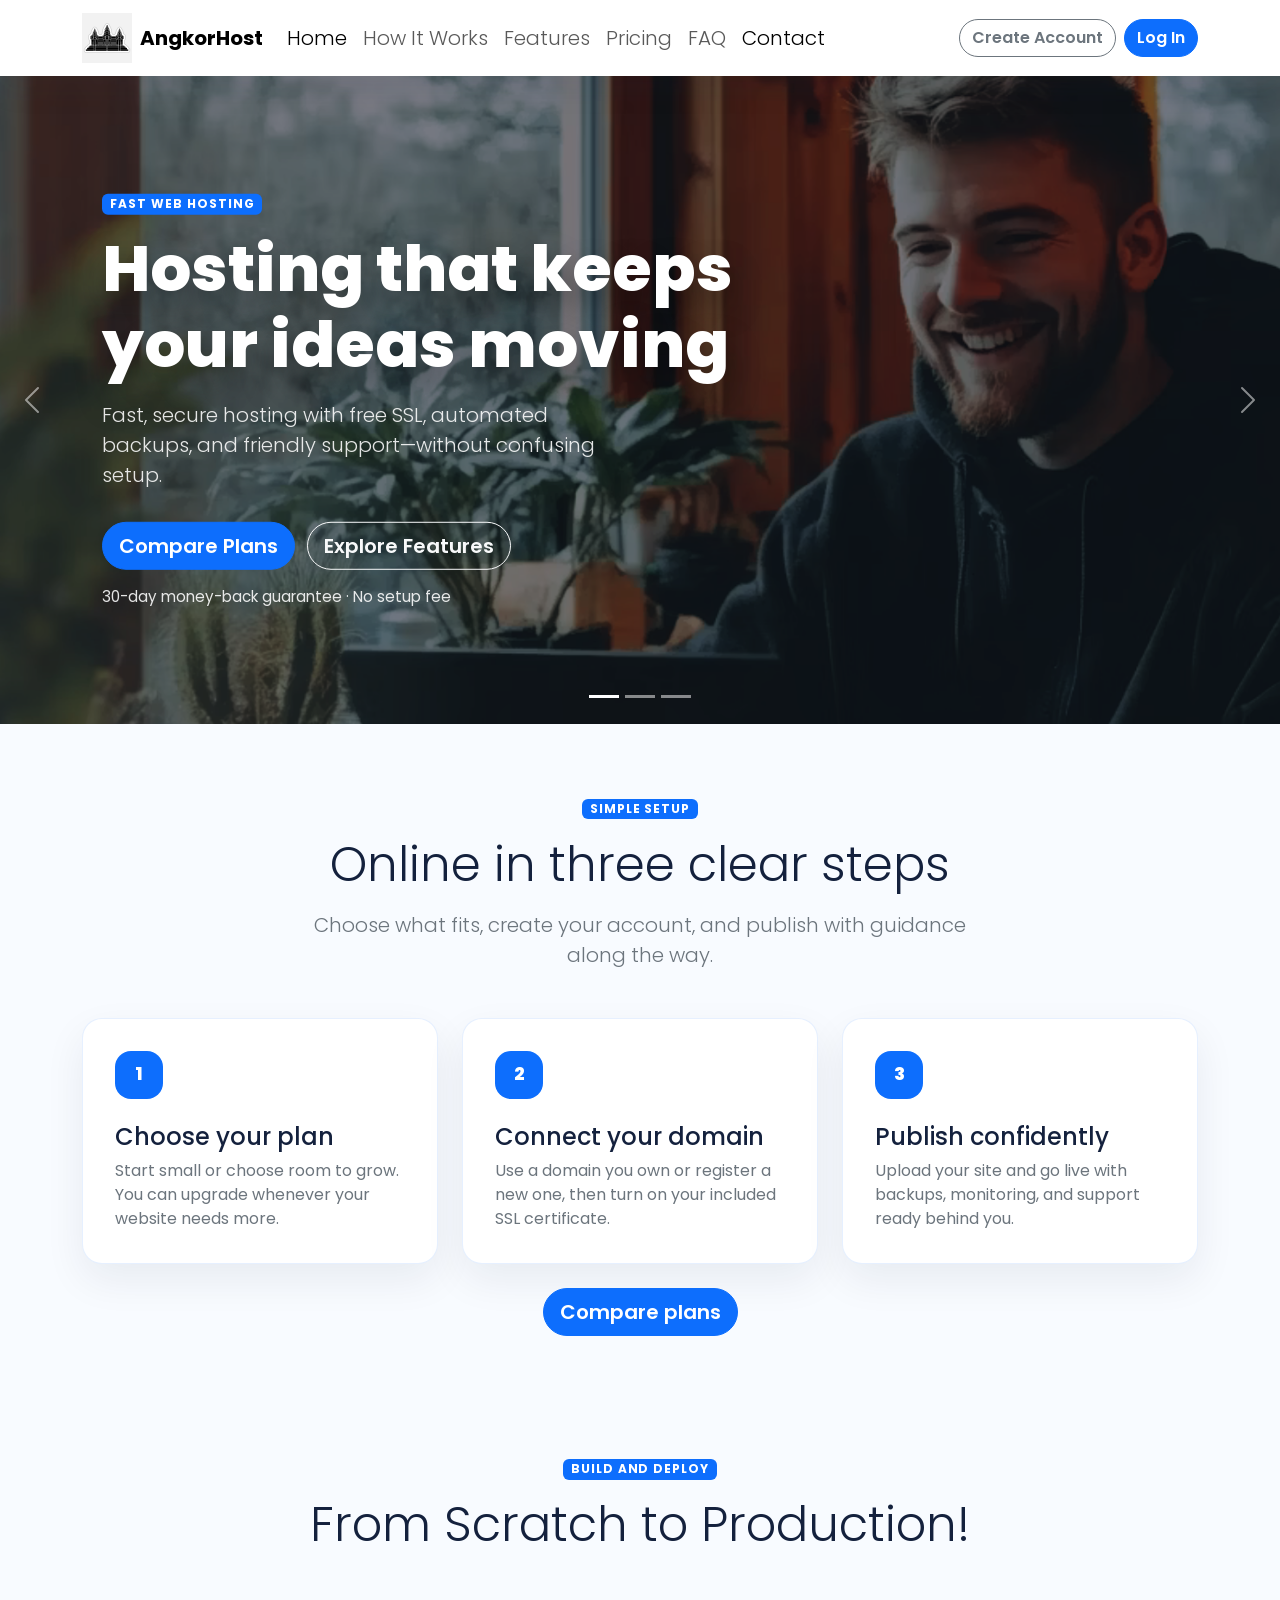
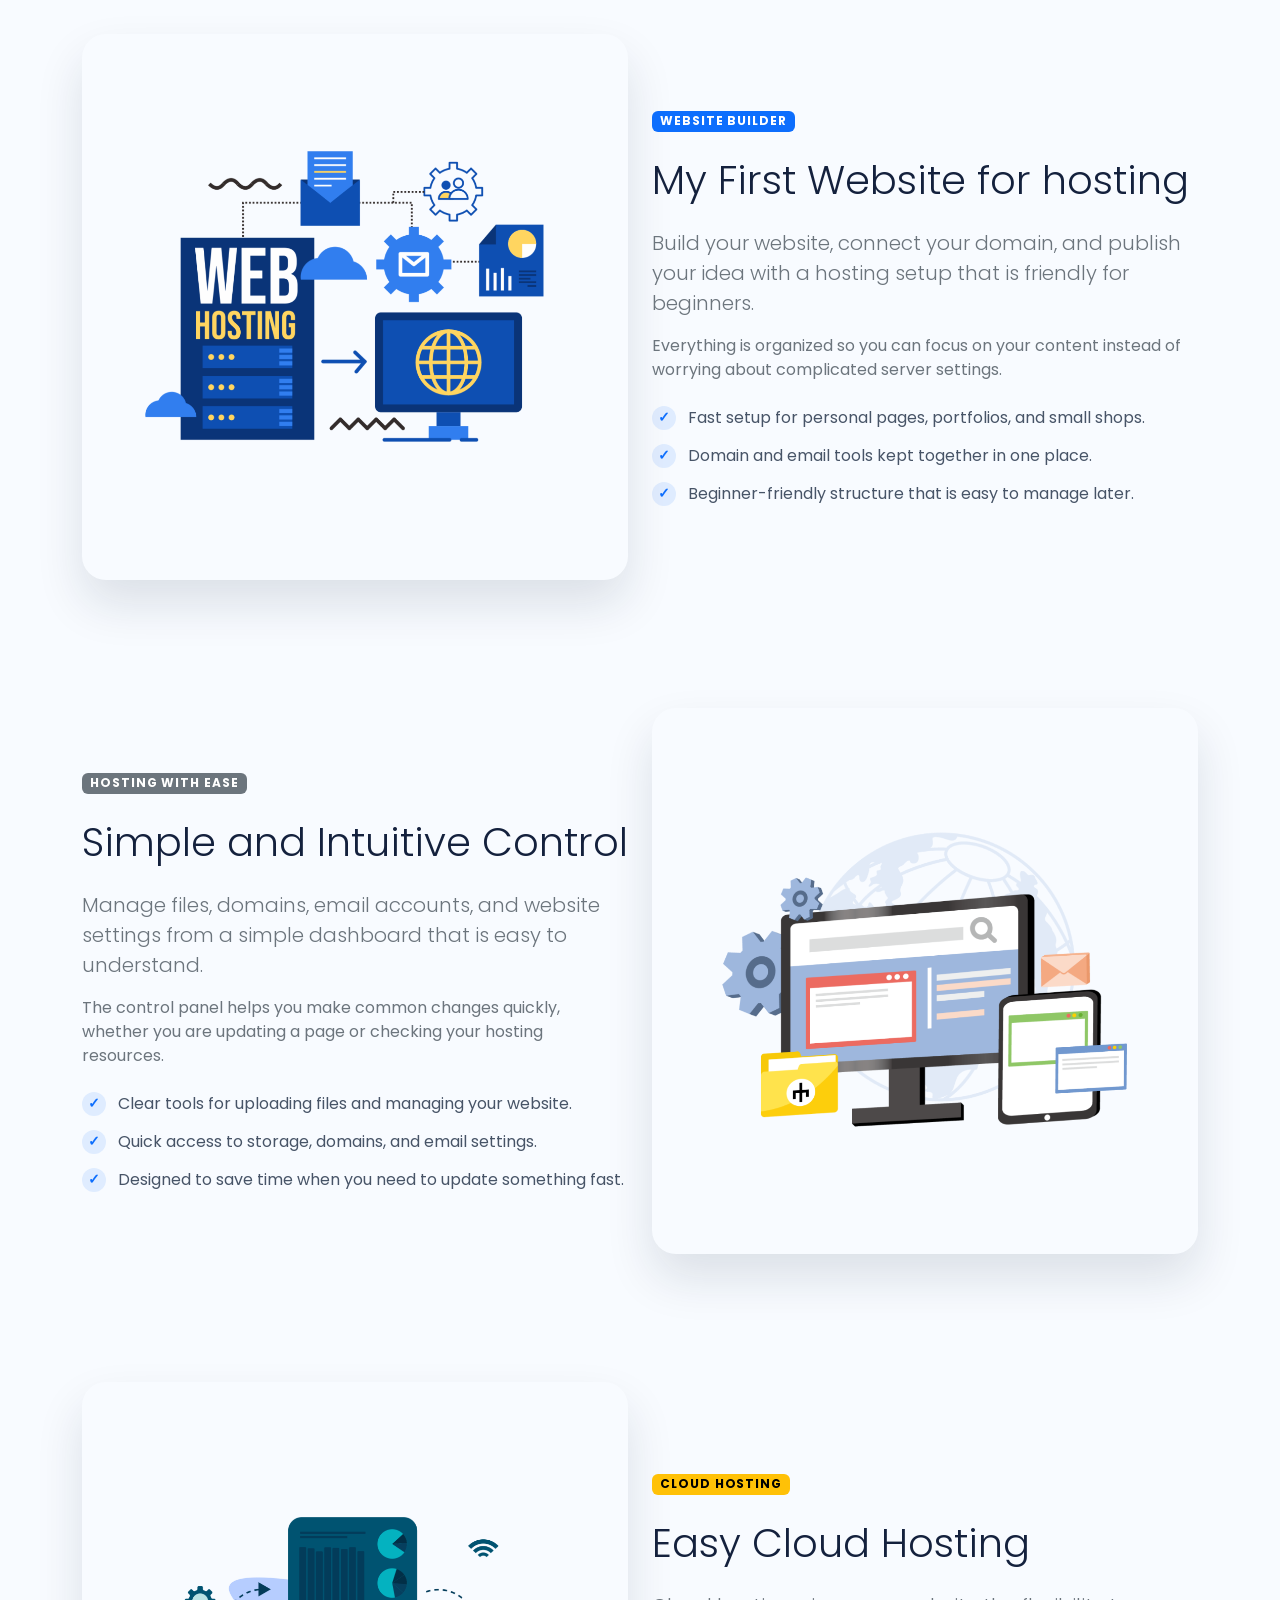
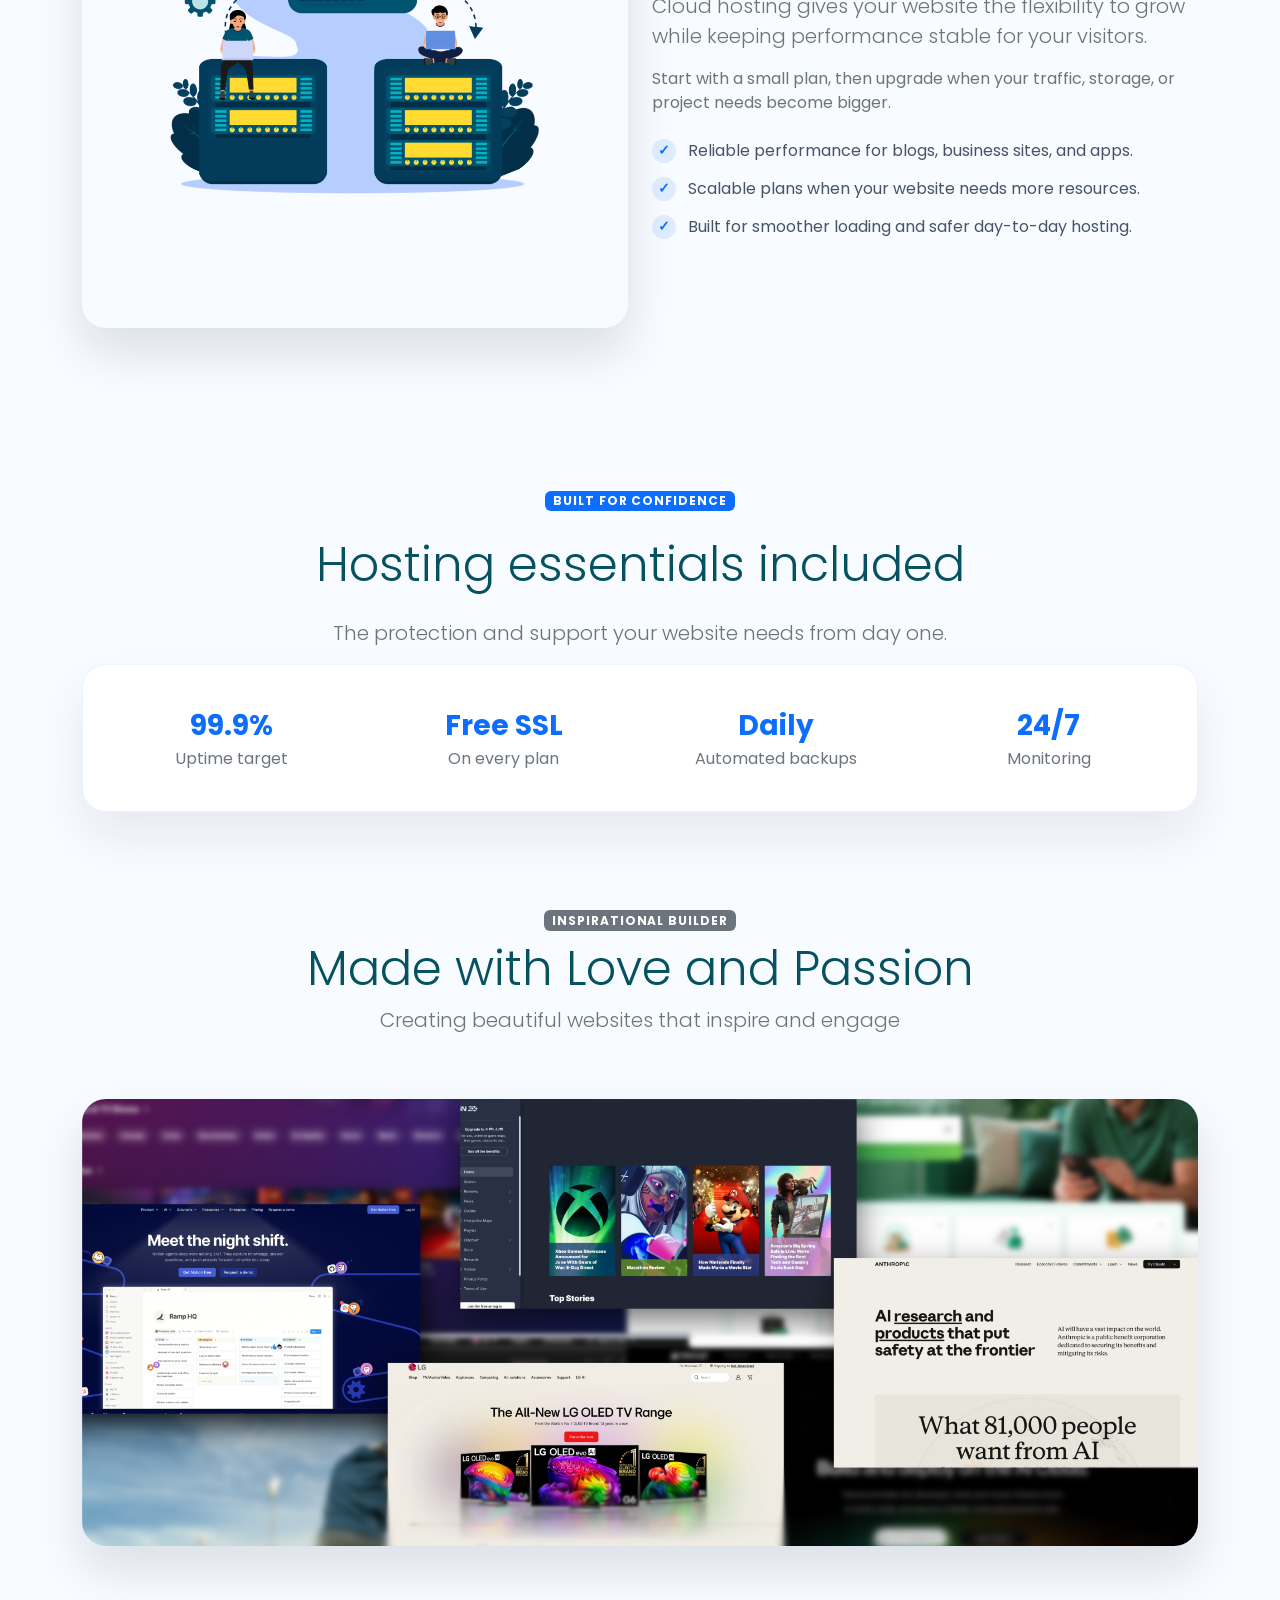
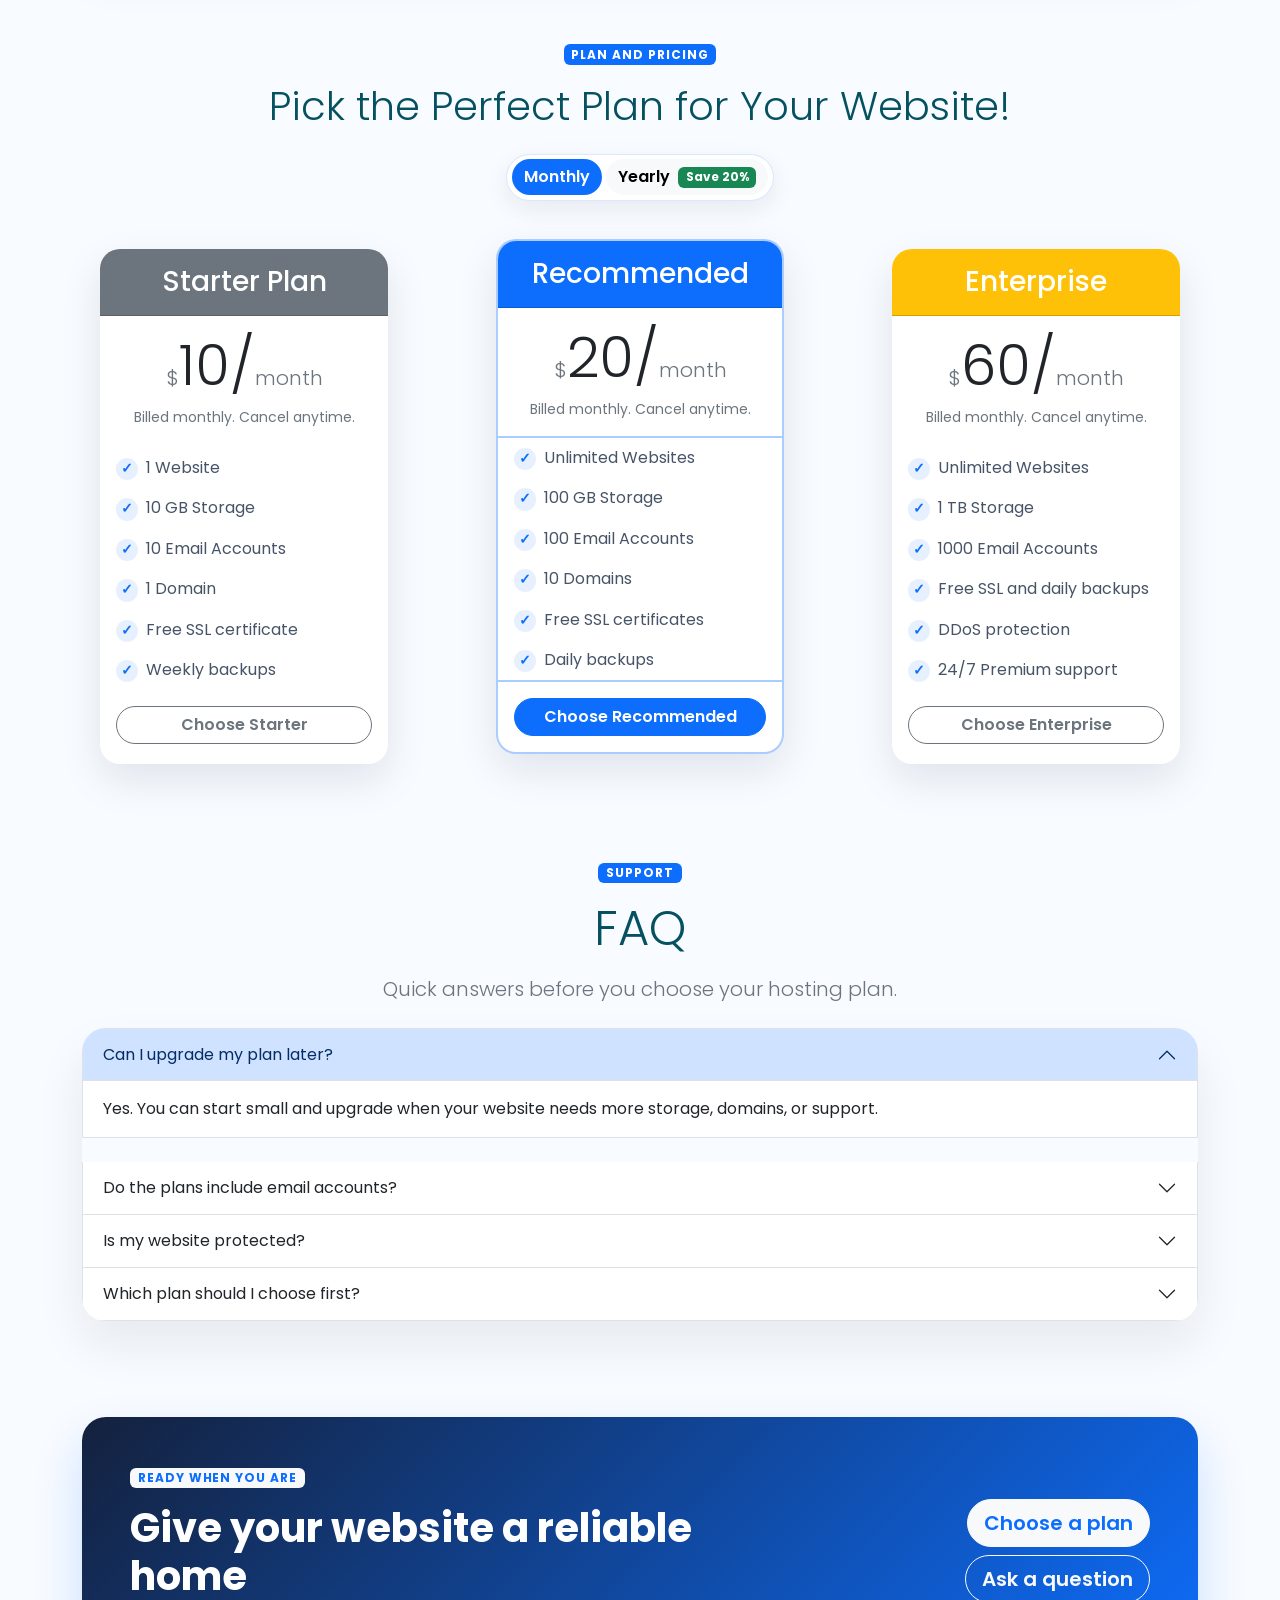
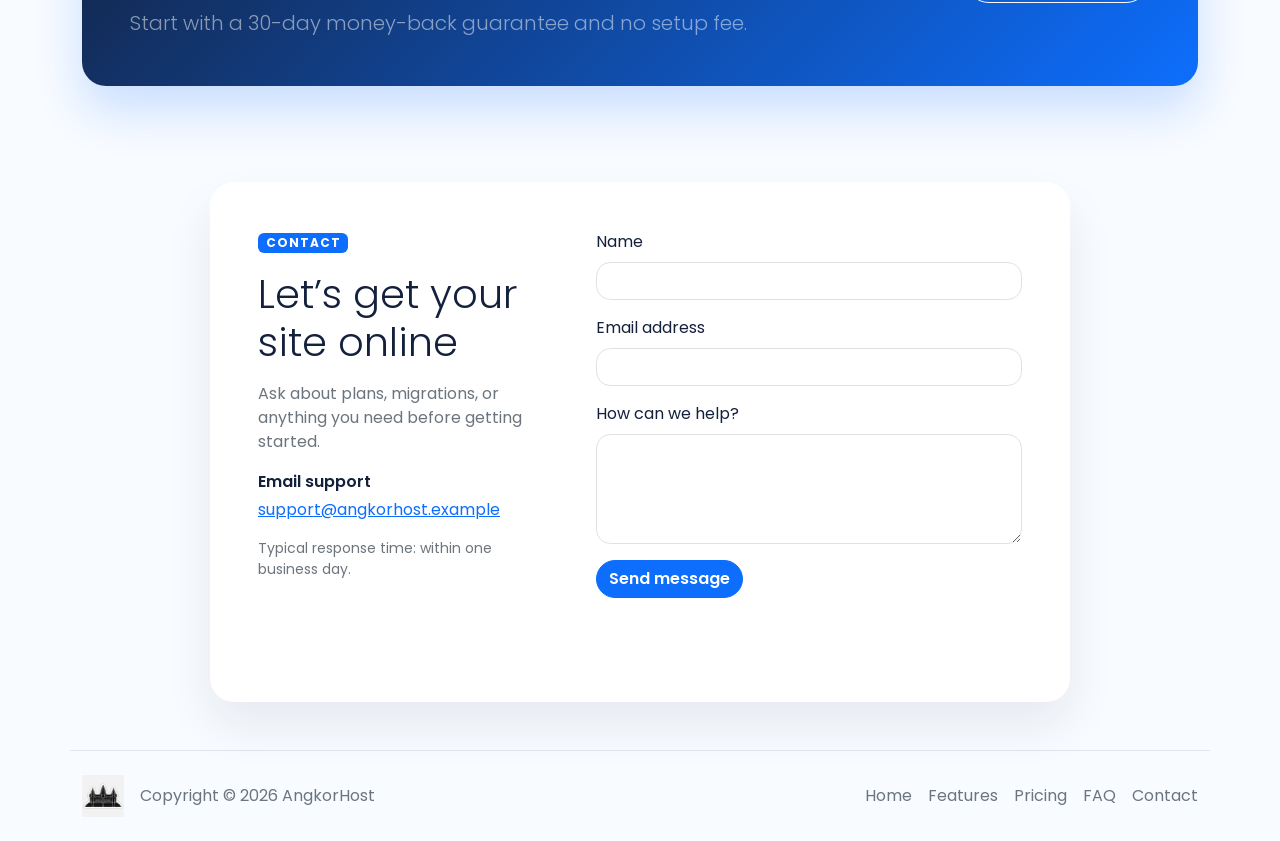
<file: index.html>
﻿<!doctype html>
<html lang="en">
  <head>
    <meta charset="UTF-8" />
    <meta name="viewport" content="width=device-width, initial-scale=1.0" />
    <meta
      name="description"
      content="AngkorHost provides simple, secure web hosting with transparent plans, free SSL, backups, and friendly support."
    />
    <meta name="theme-color" content="#0d6efd" />
    <meta property="og:title" content="AngkorHost — Simple, reliable web hosting" />
    <meta
      property="og:description"
      content="Launch your website with fast hosting, free SSL, backups, and support when you need it."
    />
    <meta property="og:type" content="website" />
    <meta property="og:image" content="./images/showcase.webp" />
    <title>AngkorHost — Simple, Reliable Web Hosting</title>
    <link rel="icon" href="./images/Angkor-wat-logo.jpg" />
    <link rel="preload" as="image" href="./images/host.webp" fetchpriority="high" />
    <link
      href="https://cdn.jsdelivr.net/npm/bootstrap@5.3.8/dist/css/bootstrap.min.css"
      rel="stylesheet"
      integrity="sha384-sRIl4kxILFvY47J16cr9ZwB07vP4J8+LH7qKQnuqkuIAvNWLzeN8tE5YBujZqJLB"
      crossorigin="anonymous"
    />
    <link rel="stylesheet" href="./styles.css" />
  </head>
  <body>
    <a class="skip-link" href="#main-content">Skip to main content</a>
    <div data-include="./sections/header.html"></div>

    <main id="main-content">
    <div data-include="./sections/hero.html"></div>

    <div data-include="./sections/how-it-works.html"></div>

    <div data-include="./sections/features.html"></div>

    <div data-include="./sections/trust.html"></div>

    <div data-include="./sections/showcase.html"></div>

    <div data-include="./sections/pricing.html"></div>

    <div data-include="./sections/account.html"></div>

    <div data-include="./sections/faq.html"></div>

    <div data-include="./sections/final-cta.html"></div>

    <div data-include="./sections/contact.html"></div>
    </main>

    <div data-include="./sections/footer.html"></div>

    <a class="btn btn-primary btn-lg mobile-plan-cta" href="#pricing">View plans</a>
    <button class="back-to-top" id="backToTop" type="button" aria-label="Back to top" title="Back to top">↑</button>

    <script
      src="https://cdn.jsdelivr.net/npm/bootstrap@5.3.8/dist/js/bootstrap.bundle.min.js"
      integrity="sha384-FKyoEForCGlyvwx9Hj09JcYn3nv7wiPVlz7YYwJrWVcXK/BmnVDxM+D2scQbITxI"
      crossorigin="anonymous"
    ></script>
    <script src="./includes.js"></script>
  </body>
</html>
</file>
<file: styles.css>
@import url("https://fonts.googleapis.com/css2?family=Google+Sans:ital,opsz,wght@0,17..18,400..700;1,17..18,400..700&family=Poppins:ital,wght@0,100;0,200;0,300;0,400;0,500;0,600;0,700;0,800;0,900;1,100;1,200;1,300;1,400;1,500;1,600;1,700;1,800;1,900&display=swap");
html {
  scroll-behavior: smooth;
}

body {
  font-family: "Poppins", sans-serif;
  color: #14213d;
  background: #f8fbff;
}

:focus-visible {
  outline: 3px solid rgba(13, 110, 253, 0.45);
  outline-offset: 3px;
}

.skip-link {
  position: fixed;
  top: -5rem;
  left: 1rem;
  z-index: 2000;
  padding: 0.75rem 1rem;
  border-radius: 0.5rem;
  color: #fff;
  background: #14213d;
}

.skip-link:focus {
  top: 1rem;
}

section {
  scroll-margin-top: 88px;
}

.navbar {
  box-shadow: 0 0.75rem 2rem rgba(20, 33, 61, 0.08);
}

.brand-logo {
  width: 50px;
  height: 50px;
  object-fit: cover;
}

.footer-logo {
  width: 42px;
  height: 42px;
  object-fit: cover;
}

.steps-intro {
  max-width: 680px;
}

.btn {
  border-radius: 999px;
  font-weight: 600;
}

.btn-primary {
  background: #0d6efd;
  border-color: #0d6efd;
}

.btn-primary:hover {
  background: #0b5ed7;
  border-color: #0b5ed7;
}

.section-kicker {
  letter-spacing: 0.08em;
  text-transform: uppercase;
}

.carousel-item {
  min-height: 72vh;
  background: #101828;
}

.carousel-item img {
  height: 72vh;
  min-height: 520px;
  object-fit: cover;
  opacity: 0.62;
}

.carousel-caption {
  right: auto;
  bottom: 50%;
  left: 8%;
  z-index: 10;
  max-width: 640px;
  padding: 0;
  text-align: left;
  transform: translateY(50%);
}

.carousel-caption .btn {
  position: relative;
  z-index: 11;
}

.carousel-control-prev,
.carousel-control-next {
  width: 4rem;
  z-index: 3;
}

.carousel-caption h1,
.carousel-caption h2 {
  font-weight: 800;
  color: #fff;
  text-shadow: 0 1rem 2rem rgba(0, 0, 0, 0.35);
}

.carousel-caption p {
  max-width: 520px;
  color: rgba(255, 255, 255, 0.88) !important;
}

.hero-proof {
  color: rgba(255, 255, 255, 0.82);
  font-size: 0.95rem;
}

.feature-row {
  padding: 4rem 0;
}

.feature-img,
.showcase-img {
  border-radius: 1.5rem;
  box-shadow: 0 1.5rem 3rem rgba(20, 33, 61, 0.12);
}

.feature-points {
  display: grid;
  gap: 0.85rem;
  margin: 1.5rem 0 0;
  padding: 0;
  list-style: none;
}

.feature-points li {
  display: flex;
  align-items: flex-start;
  gap: 0.75rem;
  color: #475467;
}

.feature-points li::before {
  content: "\2713";
  flex: 0 0 1.5rem;
  width: 1.5rem;
  height: 1.5rem;
  border-radius: 999px;
  color: #0d6efd;
  background: rgba(13, 110, 253, 0.1);
  font-size: 0.85rem;
  font-weight: 700;
  line-height: 1.5rem;
  text-align: center;
}

.trust-panel {
  background: #fff;
  border: 1px solid rgba(13, 110, 253, 0.08);
  border-radius: 1.5rem;
  box-shadow: 0 1.5rem 3rem rgba(20, 33, 61, 0.08);
}

.step-card {
  height: 100%;
  padding: 2rem;
  border: 1px solid rgba(13, 110, 253, 0.1);
  border-radius: 1.25rem;
  background: #fff;
  box-shadow: 0 1rem 2.5rem rgba(20, 33, 61, 0.07);
}

.step-number {
  display: inline-grid;
  place-items: center;
  width: 3rem;
  height: 3rem;
  border-radius: 1rem;
  color: #fff;
  background: #0d6efd;
  font-size: 1.1rem;
  font-weight: 800;
}

.final-cta {
  overflow: hidden;
  border-radius: 1.5rem;
  color: #fff;
  background: linear-gradient(135deg, #14213d, #0d6efd);
  box-shadow: 0 1.5rem 3rem rgba(13, 110, 253, 0.2);
}

.billing-toggle {
  display: inline-flex;
  gap: 0.25rem;
  padding: 0.3rem;
  border: 1px solid rgba(13, 110, 253, 0.15);
  border-radius: 999px;
  background: #fff;
  box-shadow: 0 0.5rem 1.5rem rgba(20, 33, 61, 0.08);
}

.billing-toggle .btn {
  border: 0;
}

.pricing-card {
  width: min(100%, 18rem);
  border: 0;
  border-radius: 1.25rem;
  box-shadow: 0 1rem 2.5rem rgba(20, 33, 61, 0.1);
  transition: transform 0.2s ease, box-shadow 0.2s ease;
  overflow: hidden;
}

.pricing-card:hover {
  transform: translateY(-8px);
  box-shadow: 0 1.5rem 3.5rem rgba(20, 33, 61, 0.16);
}

.pricing-card.recommended {
  transform: translateY(-10px);
  border: 2px solid rgba(13, 110, 253, 0.35);
}

.pricing-card.recommended:hover {
  transform: translateY(-16px);
}

.check-list .list-group-item {
  border: 0;
  color: #475467;
}

.check-list .list-group-item::before {
  content: "\2713";
  display: inline-flex;
  align-items: center;
  justify-content: center;
  width: 1.4rem;
  height: 1.4rem;
  margin-right: 0.5rem;
  border-radius: 999px;
  color: #0d6efd;
  background: rgba(13, 110, 253, 0.1);
  font-size: 0.85rem;
  font-weight: 700;
}

.account-panel,
.accordion {
  border-radius: 1.5rem;
  box-shadow: 0 1.5rem 3rem rgba(20, 33, 61, 0.08);
}

.account-panel {
  background: #fff;
  max-width: 860px;
}

.form-control {
  border-radius: 0.9rem;
}

footer {
  border-top: 1px solid rgba(20, 33, 61, 0.1);
}

.form-status {
  min-height: 1.5rem;
}

.back-to-top {
  position: fixed;
  right: 1.25rem;
  bottom: 1.25rem;
  z-index: 1030;
  display: grid;
  place-items: center;
  width: 3rem;
  height: 3rem;
  border: 0;
  border-radius: 50%;
  color: #fff;
  background: #14213d;
  box-shadow: 0 0.75rem 2rem rgba(20, 33, 61, 0.25);
  opacity: 0;
  visibility: hidden;
  transform: translateY(0.75rem);
  transition: opacity 0.2s ease, transform 0.2s ease, visibility 0.2s;
}

.back-to-top.is-visible {
  opacity: 1;
  visibility: visible;
  transform: translateY(0);
}

.mobile-plan-cta {
  display: none;
}

.password-meter {
  height: 0.4rem;
  overflow: hidden;
  border-radius: 999px;
  background: #e9ecef;
}

.password-meter-bar {
  width: 0;
  height: 100%;
  border-radius: inherit;
  background: #dc3545;
  transition: width 0.2s ease, background-color 0.2s ease;
}

@media (prefers-reduced-motion: reduce) {
  html {
    scroll-behavior: auto;
  }

  *,
  *::before,
  *::after {
    scroll-behavior: auto !important;
    transition-duration: 0.01ms !important;
    animation-duration: 0.01ms !important;
    animation-iteration-count: 1 !important;
  }
}

@media (max-width: 767.98px) {
  .carousel-item,
  .carousel-item img {
    height: 72vh;
    min-height: 460px;
  }

  .carousel-caption {
    display: block !important;
    left: 1.5rem;
    right: 1.5rem;
  }

  .carousel-caption h1,
  .carousel-caption h2 {
    font-size: 2.25rem;
  }

  body {
    padding-bottom: 4.75rem;
  }

  .mobile-plan-cta {
    position: fixed;
    right: 1rem;
    bottom: 0.75rem;
    left: 1rem;
    z-index: 1025;
    display: block;
    box-shadow: 0 0.75rem 2rem rgba(13, 110, 253, 0.3);
  }

  .back-to-top {
    right: 1rem;
    bottom: 5.25rem;
  }
}

@media (max-width: 991.98px) {
  .pricing-card.recommended {
    transform: none;
  }
}
</file>
